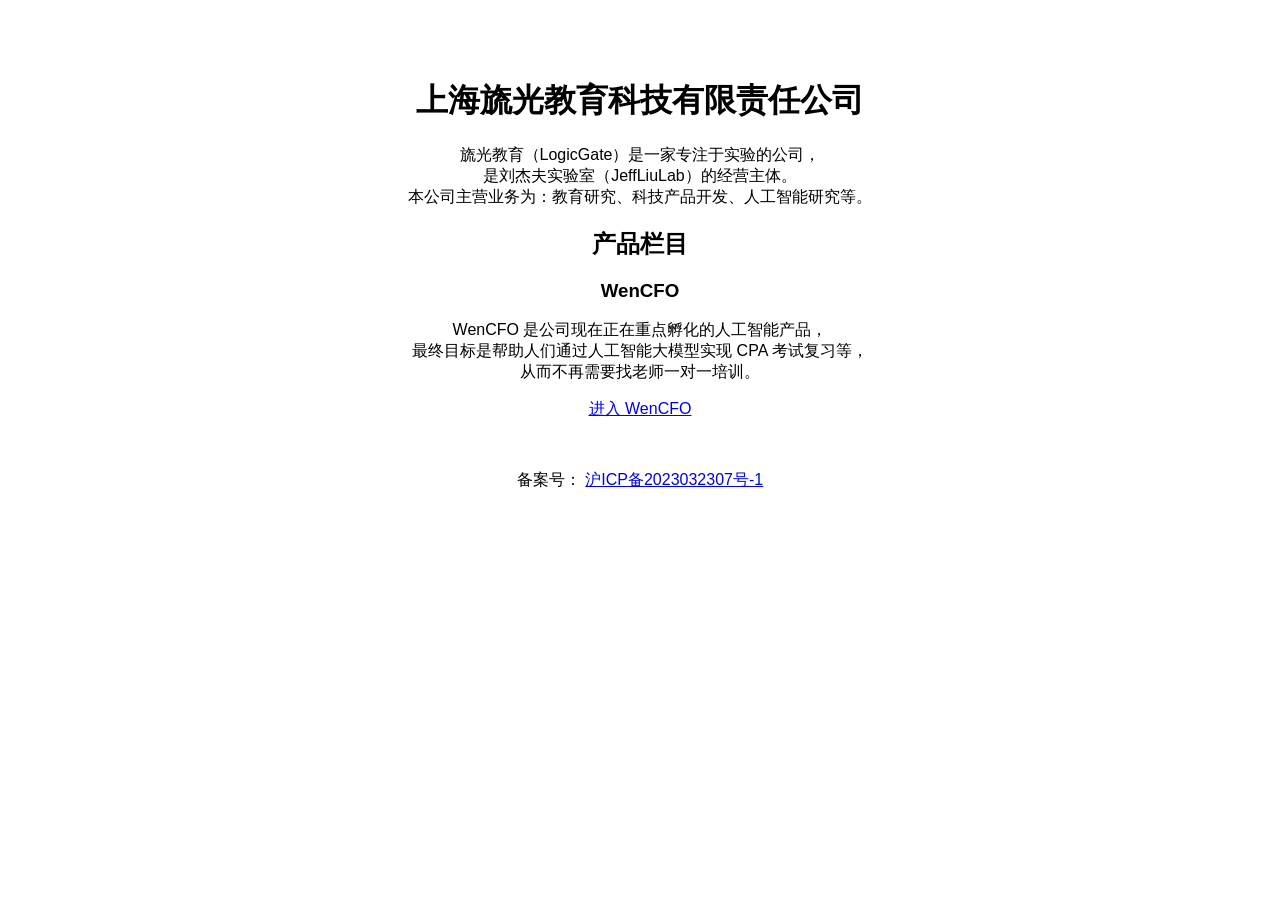
<file: docs/develop_log_docs/0323-测试前后端/index.html>
<!DOCTYPE html>
<html lang="zh-CN">
<head>
    <meta charset="UTF-8">
    <title>上海旒光教育科技有限责任公司</title>
</head>
<body style="font-family:Arial; text-align:center; padding-top:50px;">
    <h1>上海旒光教育科技有限责任公司</h1>
    
    <p>
        旒光教育（LogicGate）是一家专注于实验的公司，<br>
        是刘杰夫实验室（JeffLiuLab）的经营主体。<br>
        本公司主营业务为：教育研究、科技产品开发、人工智能研究等。
    </p>

    <h2>产品栏目</h2>
    <h3>WenCFO</h3>
    <p>
        WenCFO 是公司现在正在重点孵化的人工智能产品，<br>
        最终目标是帮助人们通过人工智能大模型实现 CPA 考试复习等，<br>
        从而不再需要找老师一对一培训。
    </p>
    <p>
        <a href="chat.html">进入 WenCFO</a>
    </p>

    <p style="margin-top: 50px;">
        备案号：
        <a href="https://beian.miit.gov.cn/" target="_blank">
            沪ICP备2023032307号-1
        </a>
    </p>
</body>
</html>
</file>
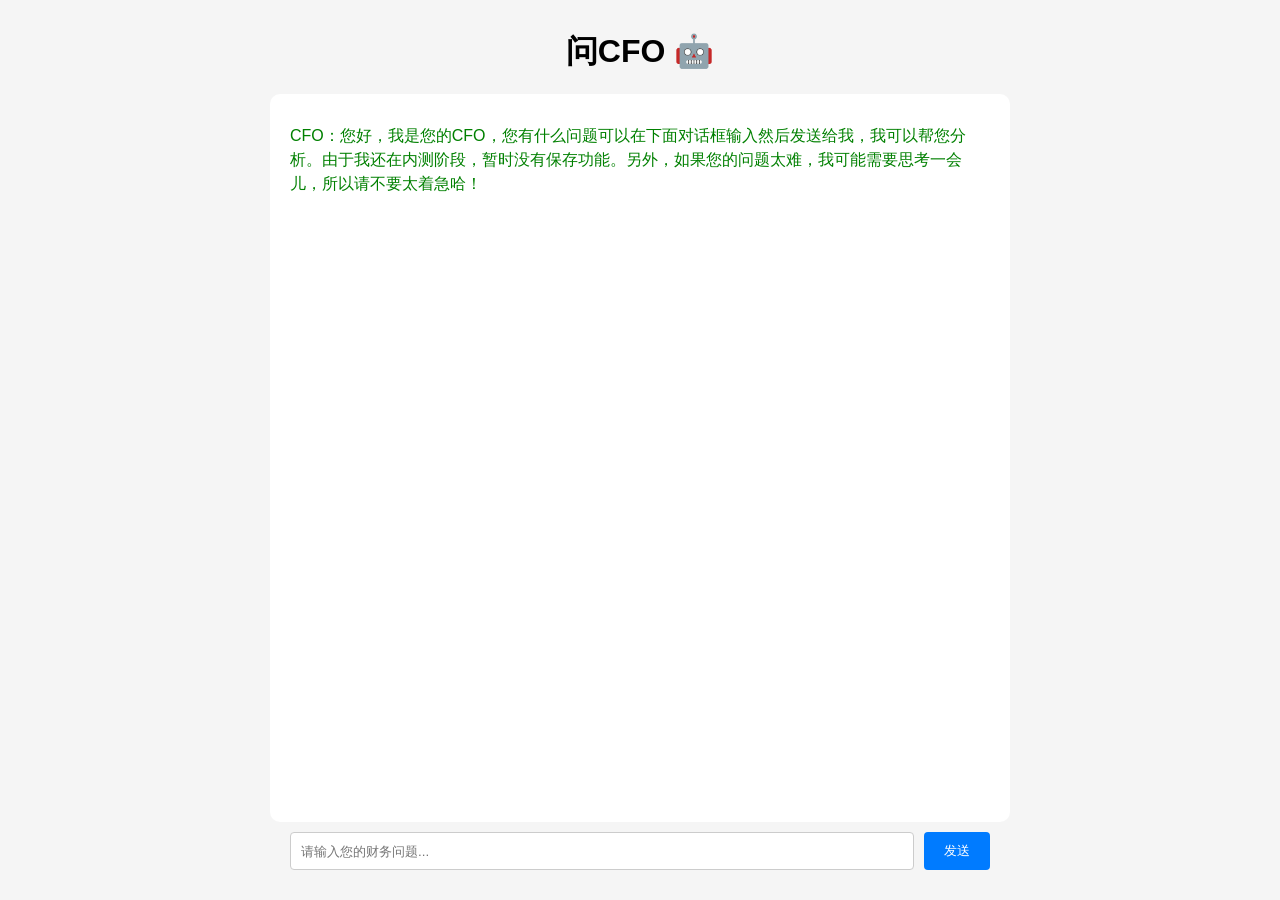
<file: docs/develop_log_docs/0412-更换前后端/备份前后端文件/www/index.html>
<!DOCTYPE html>
<html lang="zh">
<head>
  <meta charset="UTF-8">
  <title>问CFO - LogicGate</title>
  <style>
    /* 页面整体样式 */
    body {
      margin: 0;
      padding: 20px;
      background: #f5f5f5;
      font-family: Arial, sans-serif;
      display: flex;
      flex-direction: column;
      align-items: center;    /* 水平居中 */
      height: 100vh;         /* 占满视口高度 */
      box-sizing: border-box;
    }

    /* 标题 */
    h1 {
      margin: 0;
      padding: 10px;
    }

    /* 聊天容器：固定宽度，固定/最大高度，超出滚动 */
    #chatbox {
      width: 80%;
      max-width: 700px;
      background: white;
      border-radius: 10px;
      padding: 20px;
      margin: 10px 0;
      flex: 1;                    /* 占用剩余空间，让输入区固定在底部 */
      overflow-y: auto;           /* 滚动条 */
    }

    /* 消息气泡的简单样式 */
    .msg {
      margin: 10px 0;
      line-height: 1.5;
      word-wrap: break-word;      /* 长内容自动换行 */
    }
    .user {
      text-align: right;
      color: blue;
    }
    .bot {
      text-align: left;
      color: green;
    }

    /* 底部输入区域容器 */
    .input-container {
      width: 80%;
      max-width: 700px;
      display: flex;
      margin-bottom: 10px;
    }

    /* 输入框与按钮样式 */
    input {
      flex: 1;                    /* 输入框自动扩展 */
      padding: 10px;
      border-radius: 4px;
      border: 1px solid #ccc;
      outline: none;
    }
    button {
      margin-left: 10px;
      padding: 10px 20px;
      border-radius: 4px;
      border: none;
      background: #007bff;
      color: #fff;
      cursor: pointer;
    }
    button:hover {
      background: #0056b3;
    }

  </style>
</head>
<body>
  <h1>问CFO 🤖</h1>

  <!-- 聊天框 -->
  <div id="chatbox"></div>

  <!-- 底部输入区域 -->
  <div class="input-container">
    <input id="question" placeholder="请输入您的财务问题..." />
    <button onclick="send()">发送</button>
  </div>

  <script>
    const chatbox = document.getElementById("chatbox");
    const input = document.getElementById("question");

    // 往聊天框里添加一条消息
    function addMessage(content, sender) {
      const div = document.createElement("div");
      div.className = `msg ${sender}`;
      div.innerText = content;
      chatbox.appendChild(div);
      // 保持滚动条在底部
      chatbox.scrollTop = chatbox.scrollHeight;
      return div; // 返回 div 以便后续更新
    }

    // 页面加载后，先显示一条CFO的欢迎话
    window.addEventListener("DOMContentLoaded", () => {
      addMessage(
        "CFO：您好，我是您的CFO，您有什么问题可以在下面对话框输入然后发送给我，我可以帮您分析。由于我还在内测阶段，暂时没有保存功能。另外，如果您的问题太难，我可能需要思考一会儿，所以请不要太着急哈！",
        "bot"
      );
    });

    // 发送消息
    async function send() {
      const q = input.value.trim();
      if (!q) return;

      // 显示用户消息
      addMessage("你：" + q, "user");
      input.value = "";

      // 先插入空的 bot 消息，后面逐字填充
      const botDiv = addMessage("CFO：", "bot");

      try {
        // 如果是本地开发:
        // const res = await fetch("http://127.0.0.1:8000/api/chat", {
        // 如果是上线:
        // const res = await fetch("/api/chat", {
        const res = await fetch("http://127.0.0.1:8000/api/chat", {
          method: "POST",
          headers: { "Content-Type": "application/json" },
          body: JSON.stringify({ question: q })
        });

        const reader = res.body.getReader();
        const decoder = new TextDecoder("utf-8");
        let result = "";

        while (true) {
          const { done, value } = await reader.read();
          if (done) break;
          const chunk = decoder.decode(value, { stream: true });
          result += chunk;
          botDiv.innerText = "CFO：" + result;
          // 保持滚动条在底部
          chatbox.scrollTop = chatbox.scrollHeight;
        }
      } catch (err) {
        botDiv.innerText = "CFO：出错了，请稍后再试。";
      }
    }

    // 回车发送
    input.addEventListener("keydown", function (e) {
      if (e.key === "Enter" && !e.shiftKey) {
        e.preventDefault();
        send();
      }
    });
  </script>
</body>
</html>
</file>
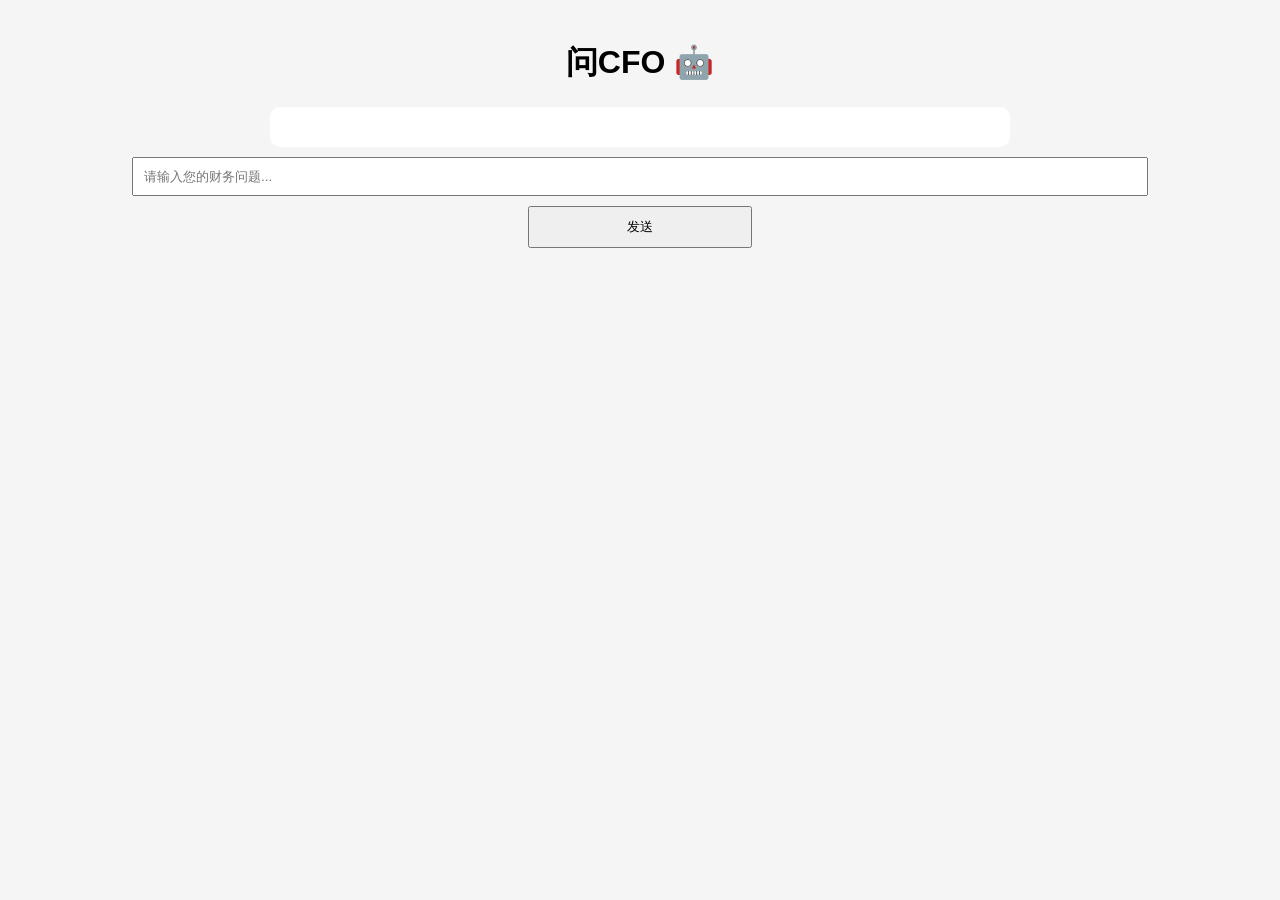
<file: docs/develop_log_docs/0323-测试前后端/chat.html>
<!DOCTYPE html>
<html lang="zh">
<head>
  <meta charset="UTF-8">
  <title>问CFO - LogicGate</title>
  <style>
    body { font-family: Arial; margin: 0; padding: 20px; background: #f5f5f5; }
    h1 { text-align: center; }
    #chatbox { max-width: 700px; margin: auto; background: white; padding: 20px; border-radius: 10px; }
    .msg { margin: 10px 0; }
    .user { text-align: right; color: blue; }
    .bot { text-align: left; color: green; }
    input, button { padding: 10px; margin-top: 10px; width: 80%; }
    button { width: 18%; }
  </style>
</head>
<body>
  <h1>问CFO 🤖</h1>
  <div id="chatbox"></div>
  <div style="text-align:center;">
    <input id="question" placeholder="请输入您的财务问题..." />
    <button onclick="send()">发送</button>
  </div>
  <script>
    const chatbox = document.getElementById("chatbox");
    const input = document.getElementById("question");
  
    function addMessage(content, sender) {
      const div = document.createElement("div");
      div.className = `msg ${sender}`;
      div.innerText = content;
      chatbox.appendChild(div);
      chatbox.scrollTop = chatbox.scrollHeight;
      return div; // 返回 div 以便更新内容
    }
  
    async function send() {
      const q = input.value.trim();
      if (!q) return;
  
      const userDiv = addMessage("你：" + q, "user");
      input.value = "";
  
      const botDiv = addMessage("CFO：", "bot");  // 先插入空的 div
  
      try {
        // 上线的话要用这行： const res = await fetch("/api/chat", {
        // 改成下面这个是为了用绝对地址，这样本地开发就不用使用nginx反代了
        const res = await fetch("http://127.0.0.1:8000/api/chat", {    
          method: "POST",
          headers: { "Content-Type": "application/json" },
          body: JSON.stringify({ question: q })
        });
  
        const reader = res.body.getReader();
        const decoder = new TextDecoder("utf-8");
        let result = "";
  
        while (true) {
          const { done, value } = await reader.read();
          if (done) break;
          const chunk = decoder.decode(value, { stream: true });
          result += chunk;
          botDiv.innerText = "CFO：" + result;
        }
  
      } catch (err) {
        botDiv.innerText = "CFO：出错了，请稍后再试。";
      }
    }
  
    // ✅ 回车发送
    input.addEventListener("keydown", function (e) {
      if (e.key === "Enter" && !e.shiftKey) {
        e.preventDefault();
        send();
      }
    });
  </script>
  
</body>
</html>
</file>
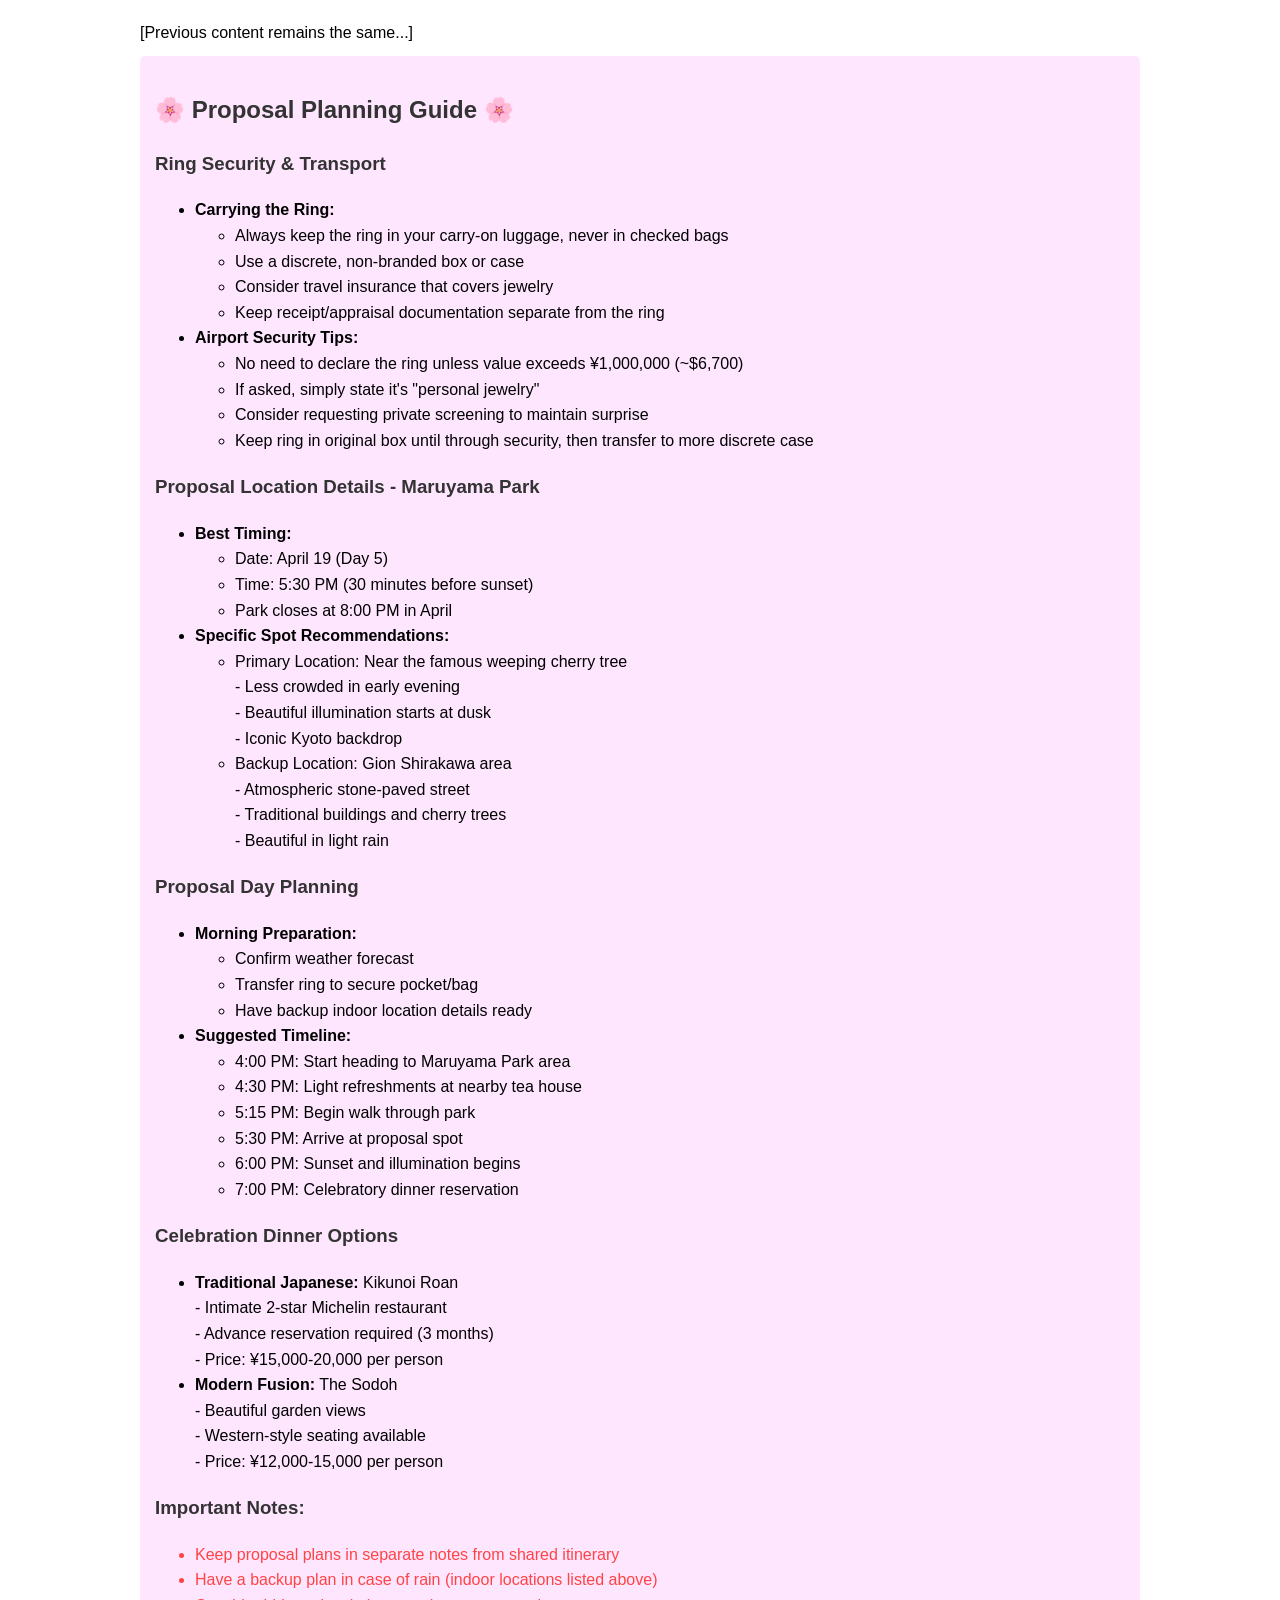
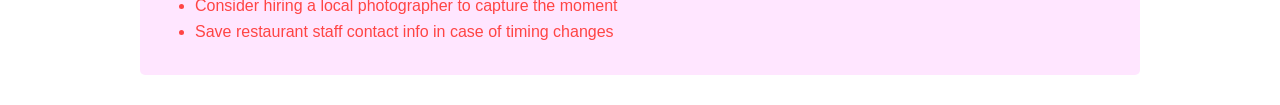
<file: open_manus/examples/use_case/japan-travel-plan/japan_travel_handbook.html>
<!DOCTYPE html>
<html lang="en">
<head>
    <meta charset="UTF-8">
    <meta name="viewport" content="width=device-width, initial-scale=1.0">
    <title>Japan Travel Handbook - April 15-23, 2024</title>
    <style>
        body { font-family: Arial, sans-serif; line-height: 1.6; margin: 0; padding: 20px; }
        .container { max-width: 1000px; margin: 0 auto; }
        h1, h2, h3 { color: #333; }
        .day-item { background: #f9f9f9; padding: 15px; margin: 10px 0; border-radius: 5px; }
        .important-note { background: #ffe6e6; padding: 10px; border-radius: 5px; }
        .phrase-table { width: 100%; border-collapse: collapse; }
        .phrase-table td, .phrase-table th { border: 1px solid #ddd; padding: 8px; }
        .proposal-spot { background: #e6ffe6; padding: 15px; margin: 10px 0; border-radius: 5px; }
        .flight-info { background: #e6f3ff; padding: 15px; margin: 10px 0; border-radius: 5px; }
        .checklist { background: #fff3e6; padding: 15px; margin: 10px 0; border-radius: 5px; }
        .hotels { background: #e6e6ff; padding: 15px; margin: 10px 0; border-radius: 5px; }
        .proposal-plan { background: #ffe6ff; padding: 15px; margin: 10px 0; border-radius: 5px; }
        .checkbox-list li { list-style-type: none; margin-bottom: 8px; }
        .checkbox-list li:before { content: "☐ "; }
        .warning { color: #ff4444; }
    </style>
</head>
<body>
    <div class="container">
        [Previous content remains the same...]

        <div class="proposal-plan">
            <h2>🌸 Proposal Planning Guide 🌸</h2>

            <h3>Ring Security & Transport</h3>
            <ul>
                <li><strong>Carrying the Ring:</strong>
                    <ul>
                        <li>Always keep the ring in your carry-on luggage, never in checked bags</li>
                        <li>Use a discrete, non-branded box or case</li>
                        <li>Consider travel insurance that covers jewelry</li>
                        <li>Keep receipt/appraisal documentation separate from the ring</li>
                    </ul>
                </li>
                <li><strong>Airport Security Tips:</strong>
                    <ul>
                        <li>No need to declare the ring unless value exceeds ¥1,000,000 (~$6,700)</li>
                        <li>If asked, simply state it's "personal jewelry"</li>
                        <li>Consider requesting private screening to maintain surprise</li>
                        <li>Keep ring in original box until through security, then transfer to more discrete case</li>
                    </ul>
                </li>
            </ul>

            <h3>Proposal Location Details - Maruyama Park</h3>
            <ul>
                <li><strong>Best Timing:</strong>
                    <ul>
                        <li>Date: April 19 (Day 5)</li>
                        <li>Time: 5:30 PM (30 minutes before sunset)</li>
                        <li>Park closes at 8:00 PM in April</li>
                    </ul>
                </li>
                <li><strong>Specific Spot Recommendations:</strong>
                    <ul>
                        <li>Primary Location: Near the famous weeping cherry tree
                            <br>- Less crowded in early evening
                            <br>- Beautiful illumination starts at dusk
                            <br>- Iconic Kyoto backdrop
                        </li>
                        <li>Backup Location: Gion Shirakawa area
                            <br>- Atmospheric stone-paved street
                            <br>- Traditional buildings and cherry trees
                            <br>- Beautiful in light rain
                        </li>
                    </ul>
                </li>
            </ul>

            <h3>Proposal Day Planning</h3>
            <ul>
                <li><strong>Morning Preparation:</strong>
                    <ul>
                        <li>Confirm weather forecast</li>
                        <li>Transfer ring to secure pocket/bag</li>
                        <li>Have backup indoor location details ready</li>
                    </ul>
                </li>
                <li><strong>Suggested Timeline:</strong>
                    <ul>
                        <li>4:00 PM: Start heading to Maruyama Park area</li>
                        <li>4:30 PM: Light refreshments at nearby tea house</li>
                        <li>5:15 PM: Begin walk through park</li>
                        <li>5:30 PM: Arrive at proposal spot</li>
                        <li>6:00 PM: Sunset and illumination begins</li>
                        <li>7:00 PM: Celebratory dinner reservation</li>
                    </ul>
                </li>
            </ul>

            <h3>Celebration Dinner Options</h3>
            <ul>
                <li><strong>Traditional Japanese:</strong> Kikunoi Roan
                    <br>- Intimate 2-star Michelin restaurant
                    <br>- Advance reservation required (3 months)
                    <br>- Price: ¥15,000-20,000 per person
                </li>
                <li><strong>Modern Fusion:</strong> The Sodoh
                    <br>- Beautiful garden views
                    <br>- Western-style seating available
                    <br>- Price: ¥12,000-15,000 per person
                </li>
            </ul>

            <div class="warning">
                <h3>Important Notes:</h3>
                <ul>
                    <li>Keep proposal plans in separate notes from shared itinerary</li>
                    <li>Have a backup plan in case of rain (indoor locations listed above)</li>
                    <li>Consider hiring a local photographer to capture the moment</li>
                    <li>Save restaurant staff contact info in case of timing changes</li>
                </ul>
            </div>
        </div>
    </div>
</body>
</html>
</file>
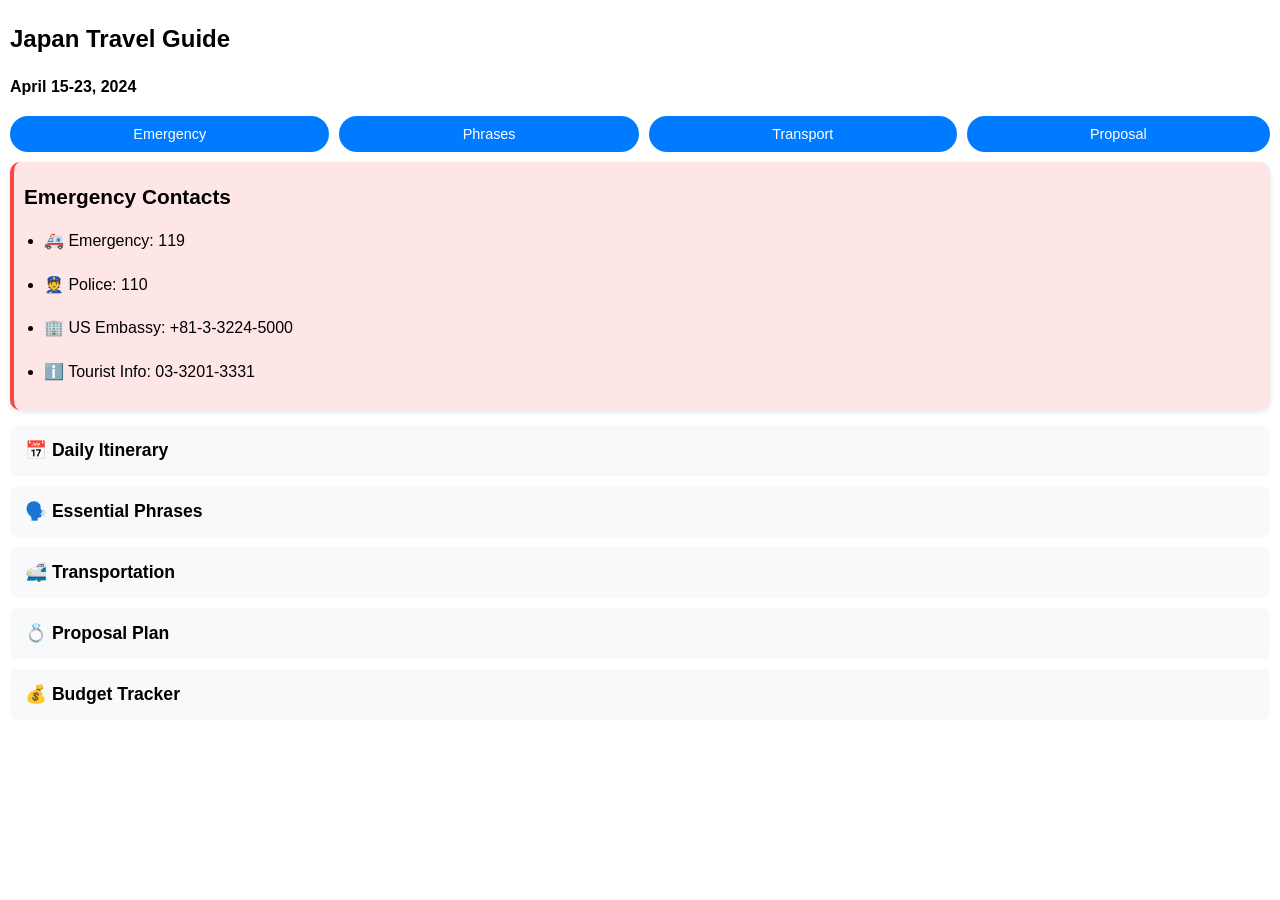
<file: open_manus/examples/use_case/japan-travel-plan/japan_travel_handbook_mobile.html>
<!DOCTYPE html>
<html lang="en">
<head>
    <meta charset="UTF-8">
    <meta name="viewport" content="width=device-width, initial-scale=1.0, maximum-scale=1.0, user-scalable=no">
    <title>Japan Travel Guide (Mobile)</title>
    <style>
        * { box-sizing: border-box; }

        body {
            font-family: -apple-system, BlinkMacSystemFont, 'Segoe UI', Roboto, Oxygen, Ubuntu, sans-serif;
            margin: 0;
            padding: 10px;
            line-height: 1.6;
            font-size: 16px;
        }
        .container {
            max-width: 100%;
            margin: 0 auto;
        }
        h1 { font-size: 1.5em; margin: 10px 0; }
        h2 { font-size: 1.3em; margin: 8px 0; }
        h3 { font-size: 1.1em; margin: 6px 0; }

        /* Mobile-friendly cards */
        .card {
            background: #fff;
            border-radius: 10px;
            box-shadow: 0 2px 5px rgba(0,0,0,0.1);
            margin: 10px 0;
            padding: 15px;
        }

        /* Collapsible sections */
        .collapsible {
            background: #f8f9fa;
            border: none;
            border-radius: 8px;
            width: 100%;
            padding: 15px;
            text-align: left;
            font-size: 1.1em;
            font-weight: bold;
            cursor: pointer;
            margin: 5px 0;
        }

        .content {
            display: none;
            padding: 10px;
        }

        .active {
            background: #e9ecef;
        }

        /* Mobile-friendly tables */
        .table-wrapper {
            overflow-x: auto;
            margin: 10px 0;
        }
        table {
            width: 100%;
            border-collapse: collapse;
            min-width: 300px;
        }
        th, td {
            padding: 10px;
            border: 1px solid #ddd;
            text-align: left;
        }
        th {
            background: #f8f9fa;
        }

        /* Touch-friendly lists */
        ul, ol {
            padding-left: 20px;
            margin: 10px 0;
        }
        li {
            margin: 8px 0;
            padding: 5px 0;
        }

        /* Emergency info styling */
        .emergency {
            background: #ffe6e6;
            border-left: 4px solid #ff4444;
            padding: 10px;
            margin: 10px 0;
        }

        /* Quick access buttons */
        .quick-access {
            display: flex;
            flex-wrap: wrap;
            gap: 10px;
            margin: 10px 0;
        }
        .quick-btn {
            background: #007bff;
            color: white;
            border: none;
            border-radius: 20px;
            padding: 10px 20px;
            font-size: 0.9em;
            cursor: pointer;
            flex: 1 1 auto;
            text-align: center;
            min-width: 120px;
        }

        /* Dark mode support */
        @media (prefers-color-scheme: dark) {
            body {
                background: #1a1a1a;
                color: #fff;
            }
            .card {
                background: #2d2d2d;
            }
            .collapsible {
                background: #333;
                color: #fff;
            }
            .active {
                background: #404040;
            }
            th {
                background: #333;
            }
            td, th {
                border-color: #404040;
            }
        }
    </style>
</head>
<body>
    <div class="container">
        <h1>Japan Travel Guide</h1>
        <p><strong>April 15-23, 2024</strong></p>

        <div class="quick-access">
            <button class="quick-btn" onclick="showSection('emergency')">Emergency</button>
            <button class="quick-btn" onclick="showSection('phrases')">Phrases</button>
            <button class="quick-btn" onclick="showSection('transport')">Transport</button>
            <button class="quick-btn" onclick="showSection('proposal')">Proposal</button>
        </div>

        <div class="emergency card" id="emergency">
            <h2>Emergency Contacts</h2>
            <ul>
                <li>🚑 Emergency: 119</li>
                <li>👮 Police: 110</li>
                <li>🏢 US Embassy: +81-3-3224-5000</li>
                <li>ℹ️ Tourist Info: 03-3201-3331</li>
            </ul>
        </div>

        <button class="collapsible">📅 Daily Itinerary</button>
        <div class="content">
            <div class="table-wrapper">
                <table>
                    <tr><th>Date</th><th>Location</th><th>Activities</th></tr>
                    <tr><td>Apr 15</td><td>Tokyo</td><td>Arrival, Shinjuku</td></tr>
                    <tr><td>Apr 16</td><td>Tokyo</td><td>Meiji, Harajuku, Senso-ji</td></tr>
                    <tr><td>Apr 17</td><td>Tokyo</td><td>Tea Ceremony, Budokan</td></tr>
                    <tr><td>Apr 18</td><td>Kyoto</td><td>Travel, Kinkaku-ji</td></tr>
                    <tr><td>Apr 19</td><td>Kyoto</td><td>Fushimi Inari, Proposal</td></tr>
                    <tr><td>Apr 20</td><td>Nara</td><td>Deer Park, Temples</td></tr>
                    <tr><td>Apr 21</td><td>Tokyo</td><td>Return, Bay Cruise</td></tr>
                </table>
            </div>
        </div>

        <button class="collapsible">🗣️ Essential Phrases</button>
        <div class="content">
            <div class="table-wrapper">
                <table>
                    <tr><th>English</th><th>Japanese</th></tr>
                    <tr><td>Thank you</td><td>ありがとう</td></tr>
                    <tr><td>Excuse me</td><td>すみません</td></tr>
                    <tr><td>Please</td><td>お願いします</td></tr>
                    <tr><td>Where is...</td><td>...はどこですか</td></tr>
                    <tr><td>Help!</td><td>助けて!</td></tr>
                </table>
            </div>
        </div>

        <button class="collapsible">🚅 Transportation</button>
        <div class="content">
            <div class="card">
                <h3>Key Routes</h3>
                <ul>
                    <li>Tokyo-Kyoto: 2h15m</li>
                    <li>Kyoto-Nara: 45m</li>
                    <li>Last trains: ~midnight</li>
                </ul>
                <p><strong>JR Pass:</strong> Activate April 15</p>
            </div>
        </div>

        <button class="collapsible">💍 Proposal Plan</button>
        <div class="content">
            <div class="card">
                <h3>April 19 Timeline</h3>
                <ul>
                    <li>4:00 PM: Head to Maruyama Park</li>
                    <li>5:30 PM: Arrive at spot</li>
                    <li>7:00 PM: Dinner at Kikunoi Roan</li>
                </ul>
                <p><strong>Backup:</strong> Gion Shirakawa area</p>
            </div>
        </div>

        <button class="collapsible">💰 Budget Tracker</button>
        <div class="content">
            <div class="table-wrapper">
                <table>
                    <tr><th>Item</th><th>Budget</th></tr>
                    <tr><td>Hotels</td><td>$1500-2000</td></tr>
                    <tr><td>Transport</td><td>$600-800</td></tr>
                    <tr><td>Food</td><td>$800-1000</td></tr>
                    <tr><td>Activities</td><td>$600-800</td></tr>
                    <tr><td>Shopping</td><td>$500-400</td></tr>
                </table>
            </div>
        </div>
    </div>

    <script>
        // Add click handlers for collapsible sections
        var coll = document.getElementsByClassName("collapsible");
        for (var i = 0; i < coll.length; i++) {
            coll[i].addEventListener("click", function() {
                this.classList.toggle("active");
                var content = this.nextElementSibling;
                if (content.style.display === "block") {
                    content.style.display = "none";
                } else {
                    content.style.display = "block";
                }
            });
        }

        // Function to show specific section
        function showSection(id) {
            document.getElementById(id).scrollIntoView({
                behavior: 'smooth'
            });
        }
    </script>
</body>
</html>
</file>
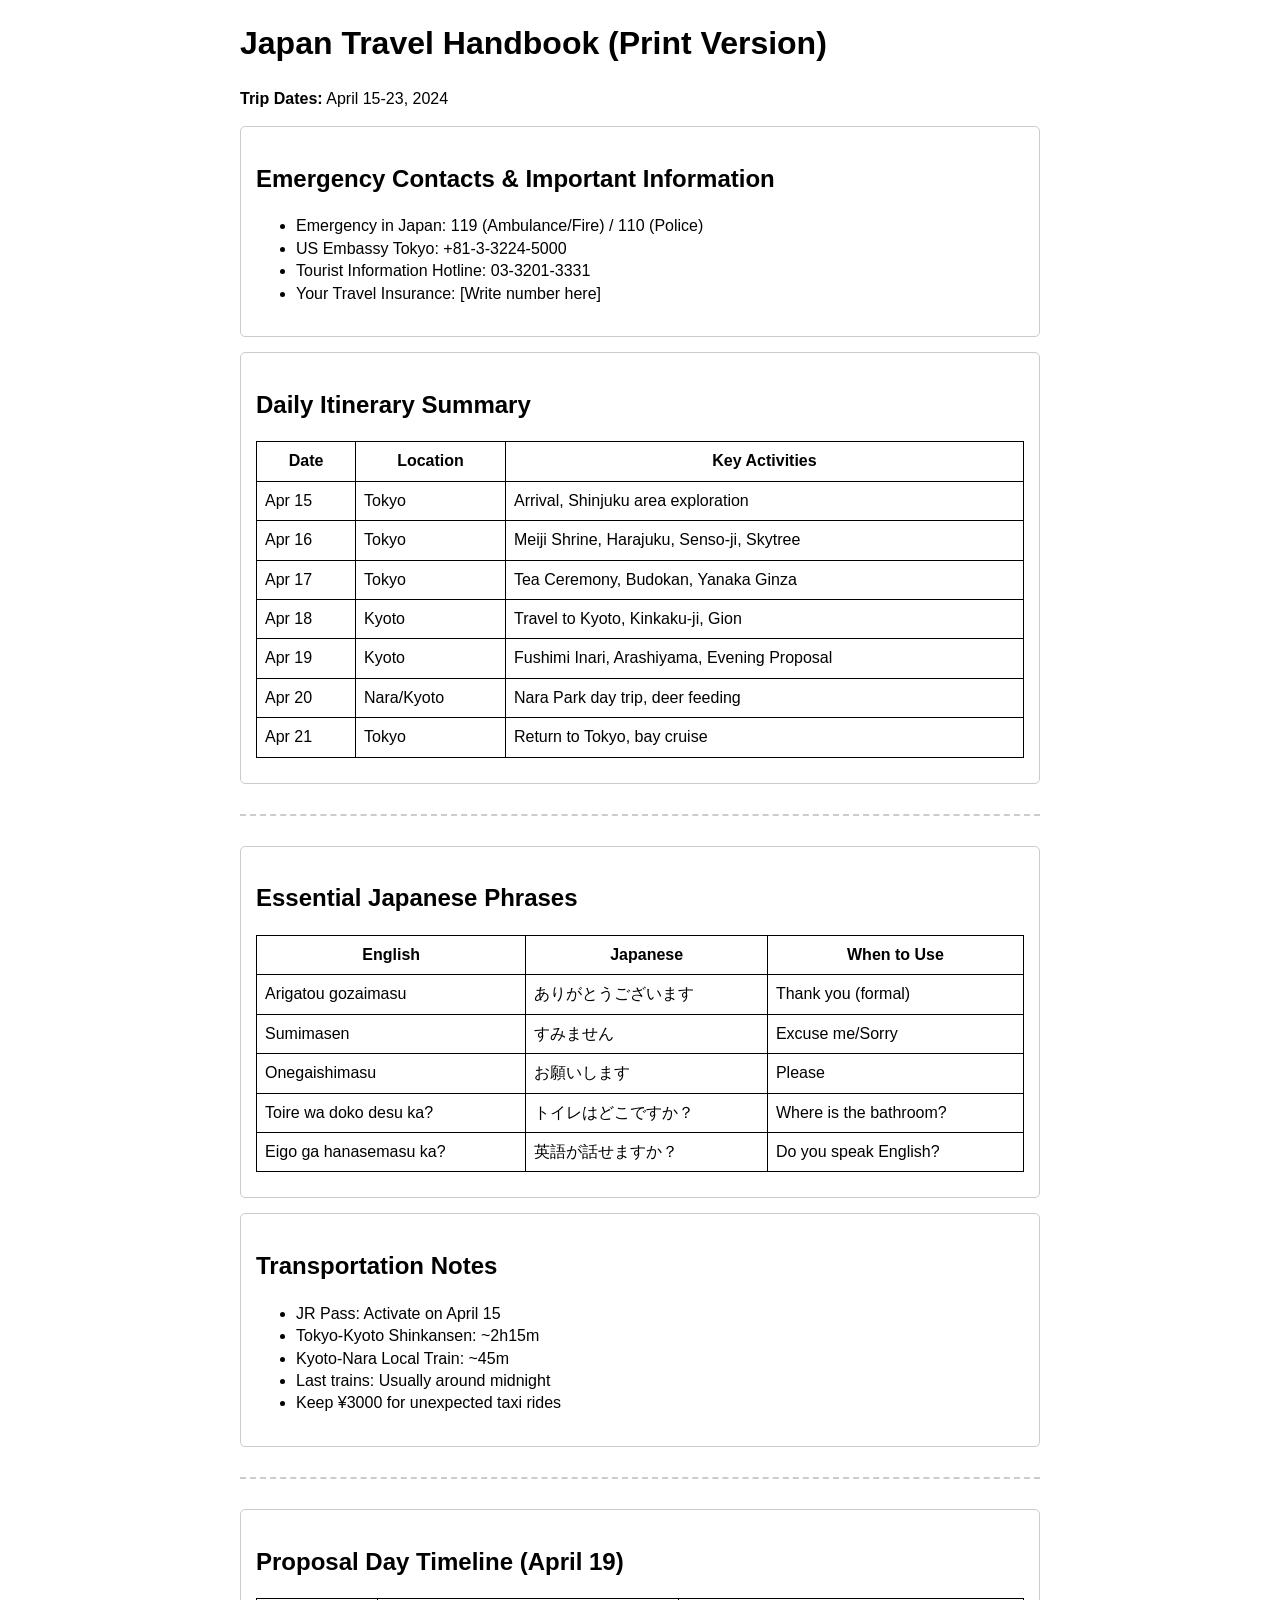
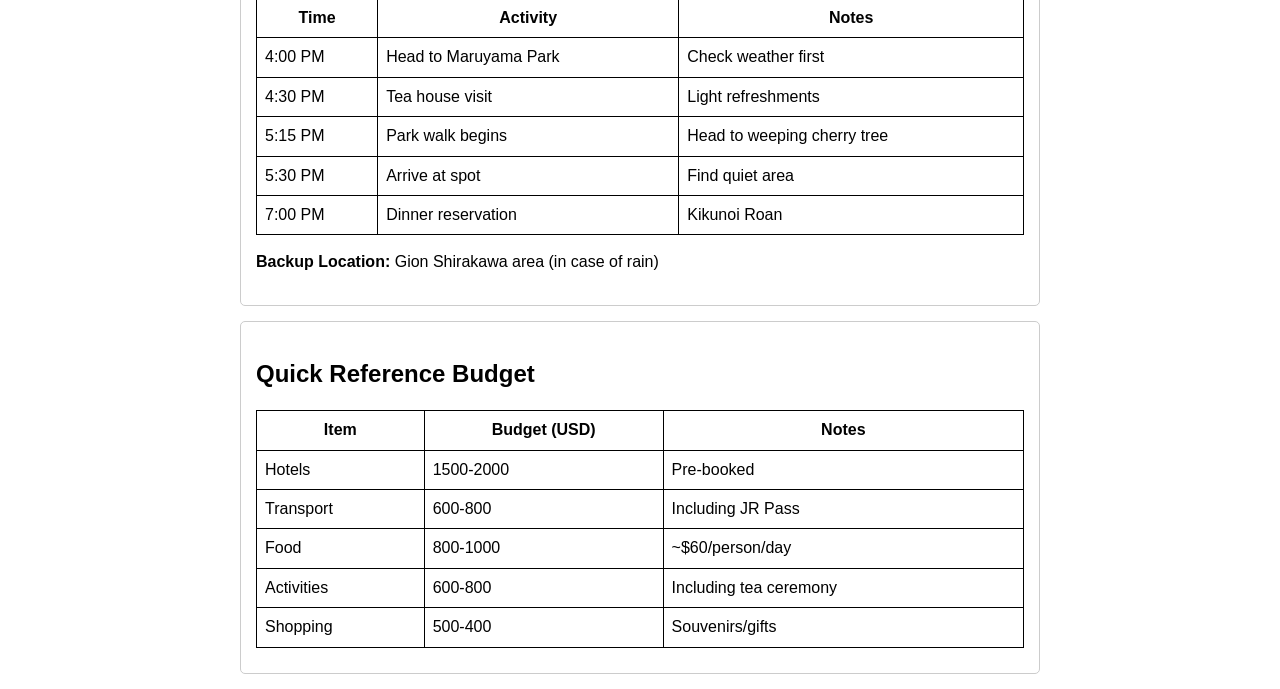
<file: open_manus/examples/use_case/japan-travel-plan/japan_travel_handbook_print.html>
<!DOCTYPE html>
<html lang="en">
<head>
    <meta charset="UTF-8">
    <title>Japan Travel Handbook (Print Version) - April 15-23, 2024</title>
    <style>
        @media print {
            body {
                font-family: Arial, sans-serif;
                font-size: 11pt;
                line-height: 1.4;
                margin: 0.5in;
            }
            h1 { font-size: 16pt; }
            h2 { font-size: 14pt; }
            h3 { font-size: 12pt; }

            .section {
                margin: 10px 0;
                padding: 5px;
                border: 1px solid #ccc;
                page-break-inside: avoid;
            }
            .no-break {
                page-break-inside: avoid;
            }

            table {
                border-collapse: collapse;
                width: 100%;
                margin: 10px 0;
            }
            td, th {
                border: 1px solid #000;
                padding: 4px;
                font-size: 10pt;
            }
            ul, ol {
                margin: 5px 0;
                padding-left: 20px;
            }
            li {
                margin: 3px 0;
            }
            .page-break {
                page-break-before: always;
            }
        }
        /* Screen styles */
        body {
            font-family: Arial, sans-serif;
            line-height: 1.4;
            margin: 20px;
            max-width: 800px;
            margin: 0 auto;
        }

        .section {
            margin: 15px 0;
            padding: 15px;
            border: 1px solid #ccc;
            border-radius: 5px;
        }

        table {
            border-collapse: collapse;
            width: 100%;
            margin: 10px 0;
        }
        td, th {
            border: 1px solid #000;
            padding: 8px;
        }
        @media screen {
            .page-break {
                margin: 30px 0;
                border-top: 2px dashed #ccc;
            }
        }
    </style>
</head>
<body>
    <h1>Japan Travel Handbook (Print Version)</h1>
    <p><strong>Trip Dates:</strong> April 15-23, 2024</p>

    <div class="section">
        <h2>Emergency Contacts & Important Information</h2>
        <ul>
            <li>Emergency in Japan: 119 (Ambulance/Fire) / 110 (Police)</li>
            <li>US Embassy Tokyo: +81-3-3224-5000</li>
            <li>Tourist Information Hotline: 03-3201-3331</li>
            <li>Your Travel Insurance: [Write number here]</li>
        </ul>
    </div>

    <div class="section">
        <h2>Daily Itinerary Summary</h2>
        <table>
            <tr><th>Date</th><th>Location</th><th>Key Activities</th></tr>
            <tr><td>Apr 15</td><td>Tokyo</td><td>Arrival, Shinjuku area exploration</td></tr>
            <tr><td>Apr 16</td><td>Tokyo</td><td>Meiji Shrine, Harajuku, Senso-ji, Skytree</td></tr>
            <tr><td>Apr 17</td><td>Tokyo</td><td>Tea Ceremony, Budokan, Yanaka Ginza</td></tr>
            <tr><td>Apr 18</td><td>Kyoto</td><td>Travel to Kyoto, Kinkaku-ji, Gion</td></tr>
            <tr><td>Apr 19</td><td>Kyoto</td><td>Fushimi Inari, Arashiyama, Evening Proposal</td></tr>
            <tr><td>Apr 20</td><td>Nara/Kyoto</td><td>Nara Park day trip, deer feeding</td></tr>
            <tr><td>Apr 21</td><td>Tokyo</td><td>Return to Tokyo, bay cruise</td></tr>
        </table>
    </div>

    <div class="page-break"></div>

    <div class="section">
        <h2>Essential Japanese Phrases</h2>
        <table>
            <tr><th>English</th><th>Japanese</th><th>When to Use</th></tr>
            <tr><td>Arigatou gozaimasu</td><td>ありがとうございます</td><td>Thank you (formal)</td></tr>
            <tr><td>Sumimasen</td><td>すみません</td><td>Excuse me/Sorry</td></tr>
            <tr><td>Onegaishimasu</td><td>お願いします</td><td>Please</td></tr>
            <tr><td>Toire wa doko desu ka?</td><td>トイレはどこですか？</td><td>Where is the bathroom?</td></tr>
            <tr><td>Eigo ga hanasemasu ka?</td><td>英語が話せますか？</td><td>Do you speak English?</td></tr>
        </table>
    </div>

    <div class="section">
        <h2>Transportation Notes</h2>
        <ul>
            <li>JR Pass: Activate on April 15</li>
            <li>Tokyo-Kyoto Shinkansen: ~2h15m</li>
            <li>Kyoto-Nara Local Train: ~45m</li>
            <li>Last trains: Usually around midnight</li>
            <li>Keep ¥3000 for unexpected taxi rides</li>
        </ul>
    </div>

    <div class="page-break"></div>

    <div class="section no-break">
        <h2>Proposal Day Timeline (April 19)</h2>
        <table>
            <tr><th>Time</th><th>Activity</th><th>Notes</th></tr>
            <tr><td>4:00 PM</td><td>Head to Maruyama Park</td><td>Check weather first</td></tr>
            <tr><td>4:30 PM</td><td>Tea house visit</td><td>Light refreshments</td></tr>
            <tr><td>5:15 PM</td><td>Park walk begins</td><td>Head to weeping cherry tree</td></tr>
            <tr><td>5:30 PM</td><td>Arrive at spot</td><td>Find quiet area</td></tr>
            <tr><td>7:00 PM</td><td>Dinner reservation</td><td>Kikunoi Roan</td></tr>
        </table>
        <p><strong>Backup Location:</strong> Gion Shirakawa area (in case of rain)</p>
    </div>

    <div class="section">
        <h2>Quick Reference Budget</h2>
        <table>
            <tr><th>Item</th><th>Budget (USD)</th><th>Notes</th></tr>
            <tr><td>Hotels</td><td>1500-2000</td><td>Pre-booked</td></tr>
            <tr><td>Transport</td><td>600-800</td><td>Including JR Pass</td></tr>
            <tr><td>Food</td><td>800-1000</td><td>~$60/person/day</td></tr>
            <tr><td>Activities</td><td>600-800</td><td>Including tea ceremony</td></tr>
            <tr><td>Shopping</td><td>500-400</td><td>Souvenirs/gifts</td></tr>
        </table>
    </div>
</body>
</html>
</file>
